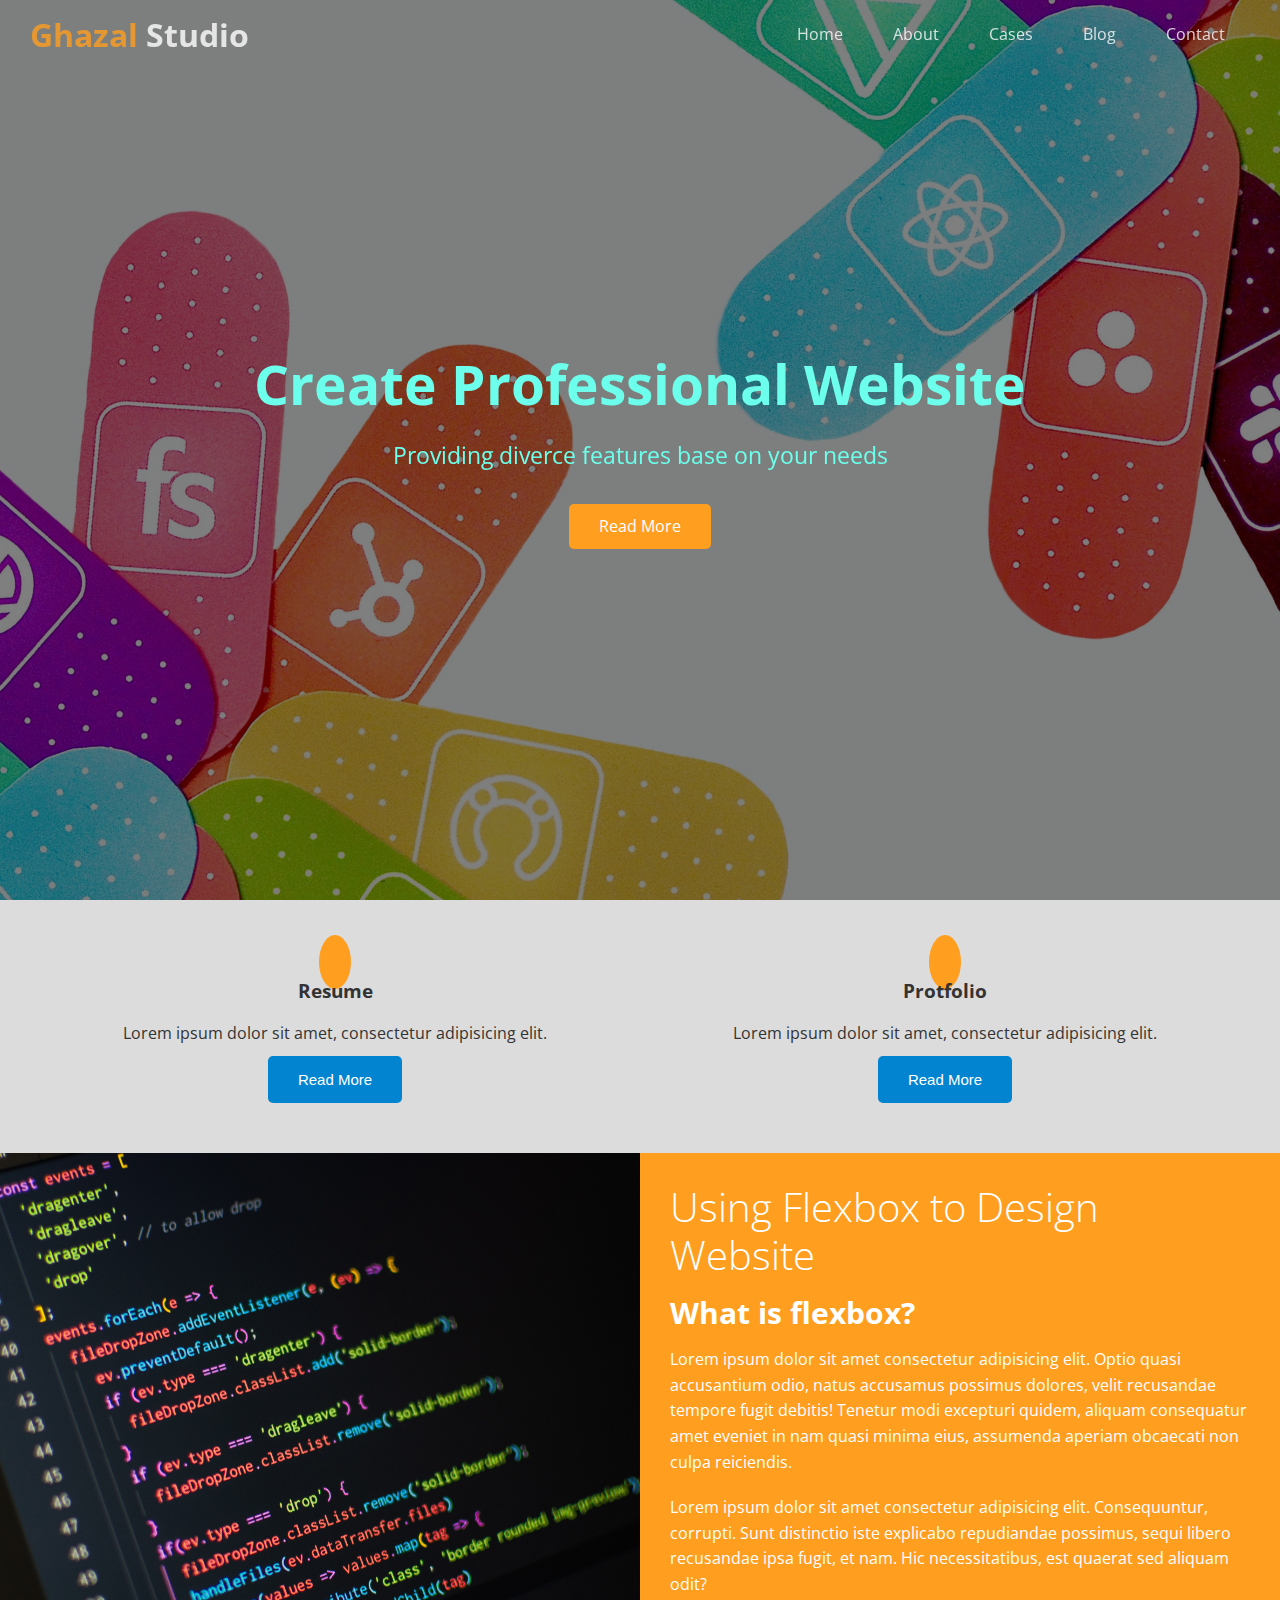
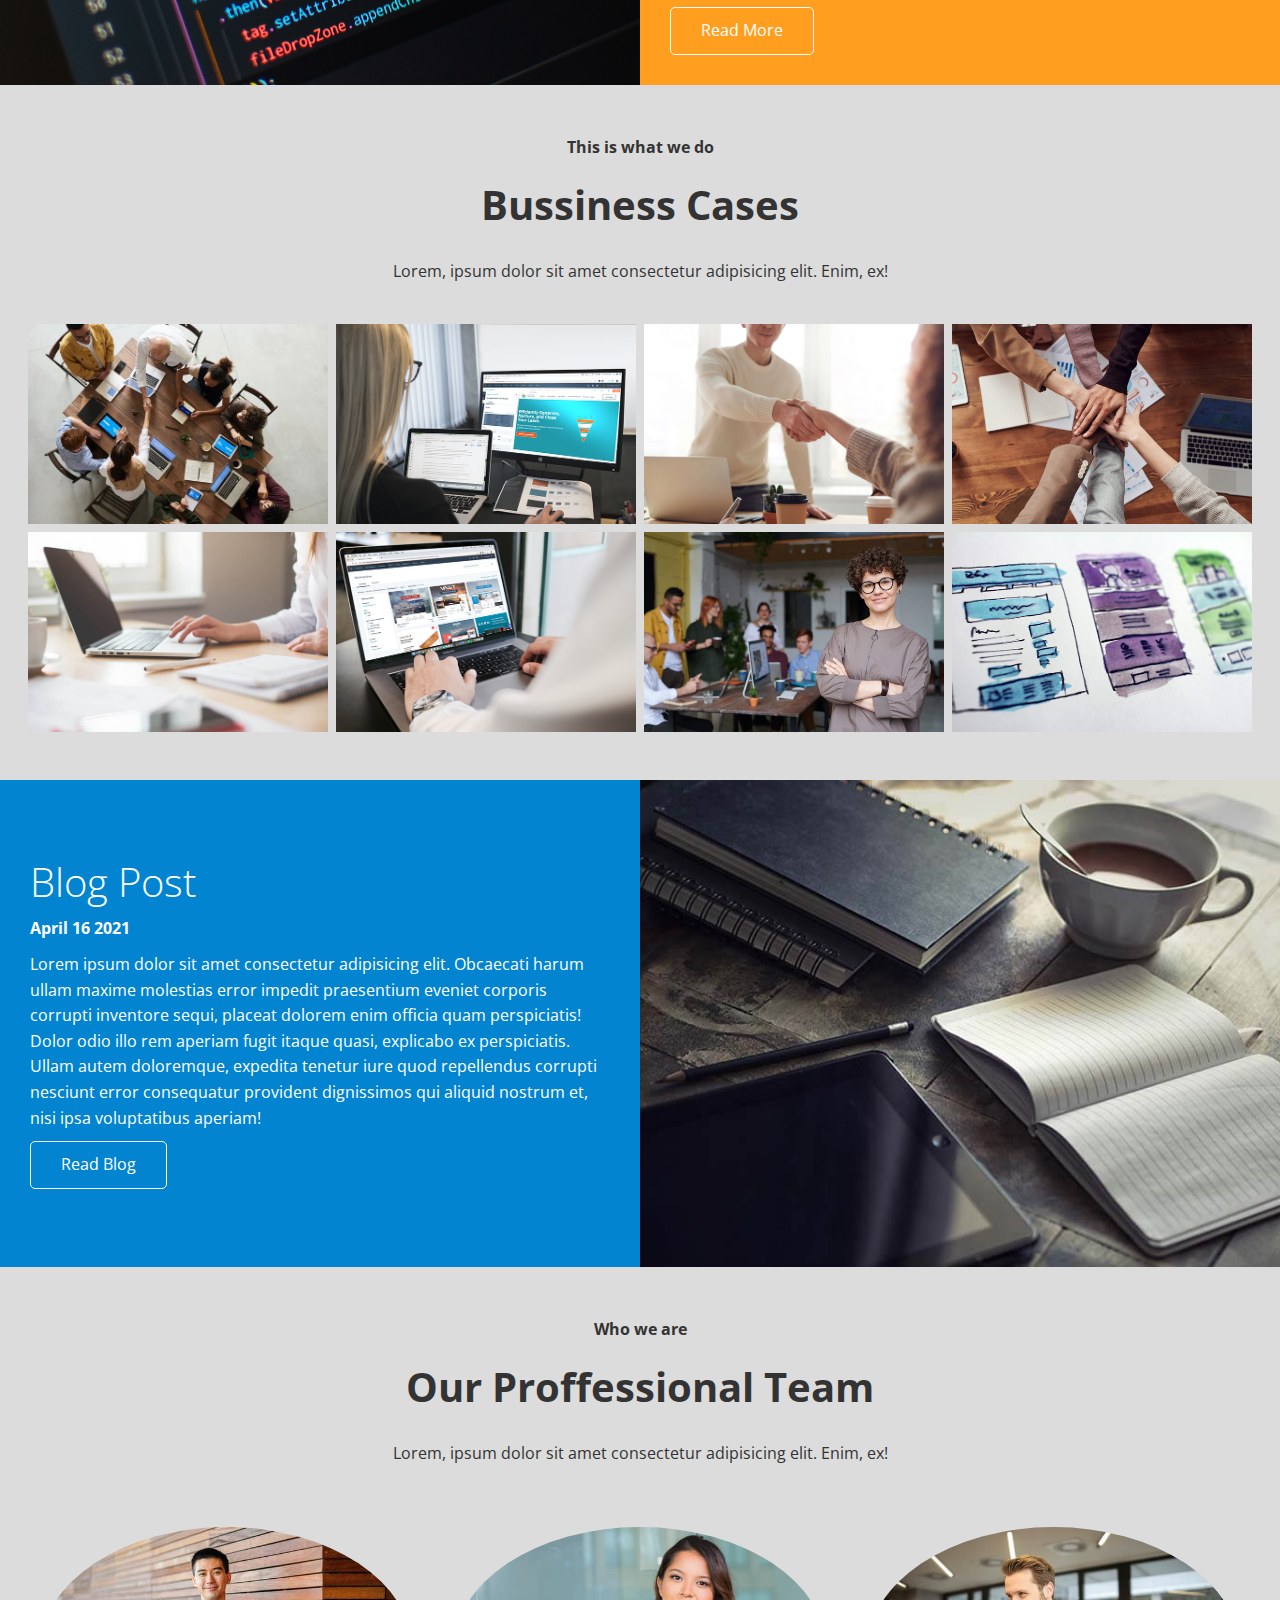
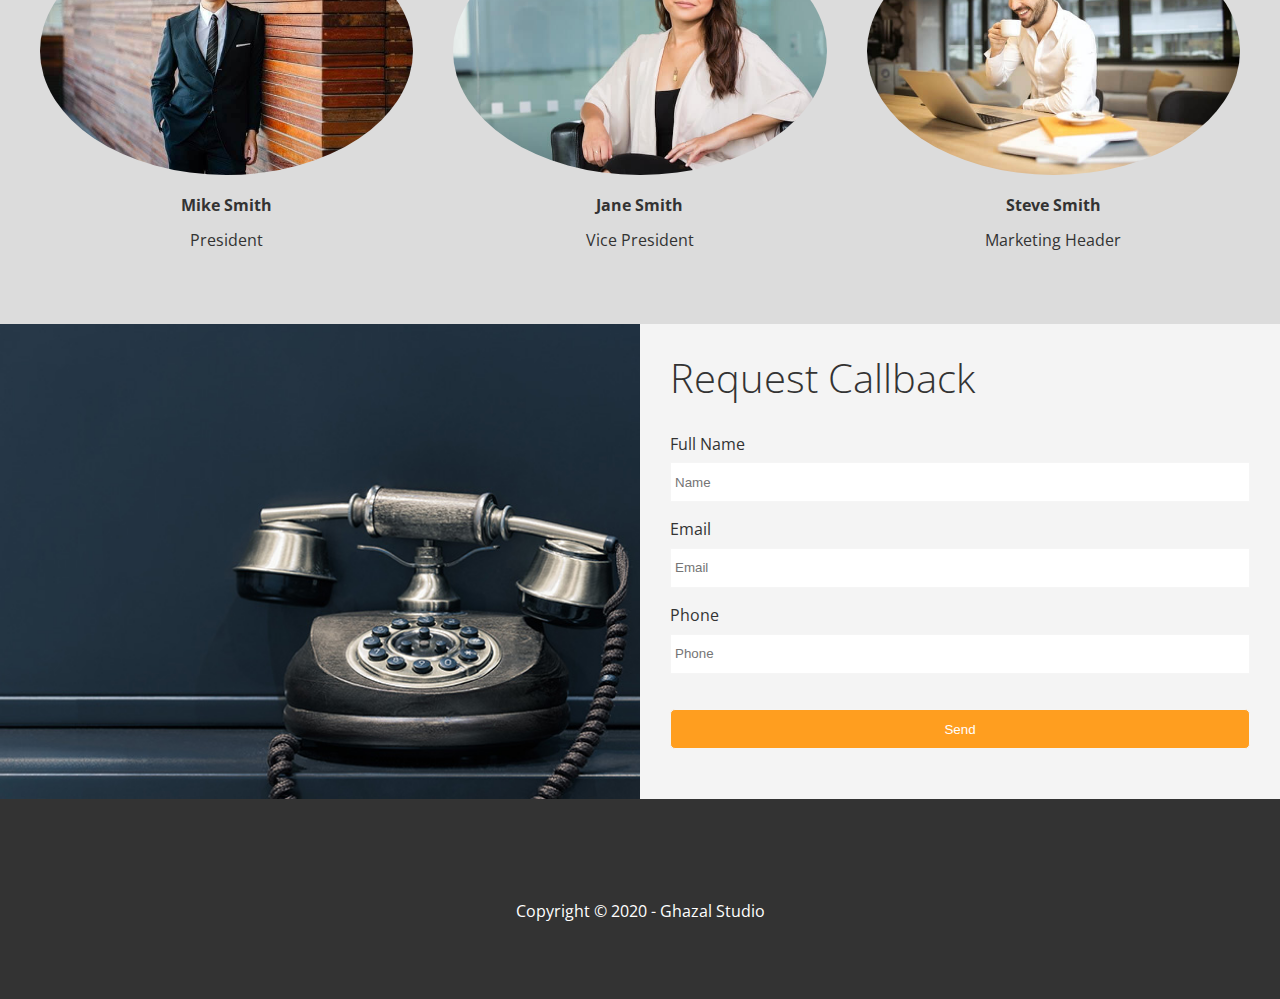
<file: index.html>
<!DOCTYPE html>
<html lang="en">
<head>
    <meta charset="UTF-8">
    <meta http-equiv="X-UA-Compatible" content="IE=edge">
    <meta name="viewport" content="width=device-width, initial-scale=1.0">
    <link rel="shortcut icon" type="image/x-icon" href="/favicon.ico">
    <link rel="stylesheet" href="https://cdnjs.cloudflare.com/ajax/libs/font-awesome/5.15.3/css/all.min.css" 
    integrity="sha512-iBBXm8fW90+nuLcSKlbmrPcLa0OT92xO1BIsZ+ywDWZCvqsWgccV3gFoRBv0z+8dLJgyAHIhR35VZc2oM/gI1w==" crossorigin="anonymous"/>
    <link rel="stylesheet" href="css/lightbox.min.css">
    <link rel="stylesheet" href="css/utilities.css">
    <link rel="stylesheet" href="css/style.css">
    <title>GD | Welcome</title>
   
</head>
<body id="home">
    <header class="design">
        <div id="navbar" class="navbar top">
            <h1 class="log">
                <span class=text-success><i class="fas fa-object-group"></i>
                Ghazal</span> Studio
            </h1>
            <nav>
                <ul>
                    <li><a href="#home">Home</a></li>
                    <li><a href="#about">About</a></li>
                    <li><a href="#cases">Cases</a></li>
                    <li><a href="#blog">Blog</a></li>
                    <li><a href="#contact">Contact</a></li>
                </ul>
            </nav>
        </div>   
        <div class="content">
            <h1>Create Professional Website</h1>
            <p>Providing diverce features base on your needs</p>
            <a href="#about" class="btn"><i class="fas fa-chevron-right"></i>
                Read More</a>
        </div>
    </header>


    <main>
        <!-- about:icons -->
       <section id="about" class="icons bg-light">
           <div class="flex-items">
               <div>
                   <i class="fas fa-poll fa-3x"></i>
                   <div>
                       <h3>Resume</h3>
                       <p>Lorem ipsum dolor sit amet, consectetur adipisicing elit.</p>
                       <button type="button" class="btn-secondary" onclick="openWinTwoAout()">Read More</button>
                       <!-- <a href="https://www.ghazalstudio.ca/about" class="btn btn-secondary">Read More</a> -->
                   </div>
               </div>
               <div>
                    <i class="fas fa-book-reader fa-3x"></i>
                    <div>
                        <h3>Protfolio</h3>
                        <p>Lorem ipsum dolor sit amet, consectetur adipisicing elit.</p>
                        <button type="button" class="btn-secondary" onclick="openWinTwo()">Read More</button>
                        <!-- <a href="https://www.ghazalstudio.ca/" class="btn btn-secondary">Read More</a> -->
                    </div>
                </div>
                <!-- <div>
                    <i class="fas fa-pencil-alt fa-3x"></i>
                    <div>
                        <h3>Cover Letter</h3>
                        <p>Lorem ipsum dolor sit amet, consectetur adipisicing elit.</p>
                        <button type="button" class="btn-secondary">Read More</button>
                        <a href="https://drive.google.com/file/d/1LNCIJSKOqvGdDAuX0pPg-D9H2hqEUMv1/view" class="btn btn-secondary">Read More</a>
                    </div>
                </div> -->
           </div>
       </section> 

       <!-- about:solutions -->
       <section class="solutions flex-columns">
           <div class="row">
               <div class="column">
                   <div class="column-1">
                        <img src="images/home/code.jpg" alt="">
                   </div>
               </div>
               <div class="column">
                   <div class="column-2 bg-primary">
                        <h2>Using Flexbox to Design Website</h2>
                        <h3>What is flexbox?</h3>
                        <P>
                            Lorem ipsum dolor sit amet consectetur adipisicing elit. Optio quasi accusantium odio, natus accusamus possimus dolores, velit recusandae tempore fugit debitis! Tenetur modi excepturi quidem, 
                            aliquam consequatur amet eveniet in nam quasi minima eius, assumenda aperiam obcaecati non culpa reiciendis.
                        </P>
                        <p>
                            Lorem ipsum dolor sit amet consectetur adipisicing elit. Consequuntur, corrupti. 
                            Sunt distinctio iste explicabo repudiandae possimus, 
                            sequi libero recusandae ipsa fugit, et nam. Hic necessitatibus, est quaerat sed aliquam odit?
                        </p>
                        <a href="#" class="btn btn-outline" onclick="openWinRead()">Read More</a>
                   </div>
               </div>
           </div>
       </section>

       <!-- Cases -->
       <section id="cases" class="cases flex-grid section-padding">
          <header class="section-header">
              <h4>This is what we do</h4>
              <h2>Bussiness Cases</h2>
              <p>Lorem, ipsum dolor sit amet consectetur adipisicing elit. Enim, ex!</p>
          </header>
          <div class="row">
              <div class="column">
                  <a href="images/cases/cases1.jpg" data-lightbox="cases" data-title="Lorem, ipsum dolor sit amet consectetur adipisicing elit.">
                    <img src="images/cases/cases1.jpg" alt="">
                  </a>
                  <a href="images/cases/cases2.jpg" data-lightbox="cases" data-title="Lorem, ipsum dolor sit amet consectetur adipisicing elit.">
                    <img src="images/cases/cases2.jpg" alt="">
                  </a>     
              </div>
              <div class="column">
                <a href="images/cases/cases10.jpg" data-lightbox="cases" data-title="Lorem, ipsum dolor sit amet consectetur adipisicing elit.">
                    <img src="images/cases/cases10.jpg" alt="">
                  </a>
                  <a href="images/cases/cases9.jpg" data-lightbox="cases" data-title="Lorem, ipsum dolor sit amet consectetur adipisicing elit.">
                    <img src="images/cases/cases9.jpg" alt="">
                  </a>
              </div>
              <div class="column">
                <a href="images/cases/cases5.jpg" data-lightbox="cases" data-title="Lorem, ipsum dolor sit amet consectetur adipisicing elit.">
                    <img src="images/cases/cases5.jpg" alt="">
                  </a>
                  <a href="images/cases/cases6.jpg" data-lightbox="cases" data-title="Lorem, ipsum dolor sit amet consectetur adipisicing elit.">
                    <img src="images/cases/cases6.jpg" alt="">
                  </a>
              </div>
              <div class="column">
                <a href="images/cases/cases7.jpg" data-lightbox="cases" data-title="Lorem, ipsum dolor sit amet consectetur adipisicing elit.">
                    <img src="images/cases/cases7.jpg" alt="">
                  </a>
                  <a href="images/cases/cases8.jpg" data-lightbox="cases" data-title="Lorem, ipsum dolor sit amet consectetur adipisicing elit.">
                    <img src="images/cases/cases8.jpg" alt="">
                  </a>
              </div>
          </div>
       </section>

       <!-- Blog -->

       <section id="blog" class="blog flex-columns flex-reverse">
        <div class="row">   
            <div class="column">
                <div class="column-1">
                     <img src="images/home/blog.jpg" alt="">
                </div>
            </div>     
            <div class="column">
                <div class="column-2 bg-secondary">
                     <h2>Blog Post </h2>
                     <h4>April 16 2021</h4> 
                     <P>Lorem ipsum dolor sit amet consectetur adipisicing elit. 
                        Obcaecati harum ullam maxime molestias error impedit praesentium eveniet corporis corrupti inventore sequi, placeat dolorem enim officia quam perspiciatis! Dolor odio illo rem aperiam fugit itaque quasi, explicabo ex perspiciatis. Ullam autem doloremque, expedita tenetur iure quod repellendus corrupti nesciunt error consequatur 
                        provident dignissimos qui aliquid nostrum et, nisi ipsa voluptatibus aperiam!</P>
                     <a href="blog.html" class="btn btn-outline">Read Blog</a>
                </div>
            </div>        
        </div>
    </section>

        <!-- Team -->

        <section id="team" class="team section-padding">
            <header class="section-header">
                <h4>Who we are</h4>
                <h2>Our Proffessional Team</h2>
                <p>Lorem, ipsum dolor sit amet consectetur adipisicing elit. Enim, ex!</p>
            </header>
            <div class="flex-items">
                <div>
                    <img src="images/team/person1.jpg" alt="">
                    <h4>Mike Smith</h4>
                    <p>President</p>    
                </div>
                <div>
                    <img src="images/team/person2.jpg" alt="">
                    <h4>Jane Smith</h4>
                    <p>Vice President</p>    
                </div>
                <div>
                    <img src="images/team/person3.jpg" alt="">
                    <h4>Steve Smith</h4>
                    <p>Marketing Header</p>    
                </div>    
            </div>    
         </section>

         <!-- Contact -->

         <section id="contact" class="contact flex-columns">
            <div class="row">
                <div class="column">
                    <div class="column-1">
                         <img src="images/home/contact.jpg" alt="">
                    </div>
                </div>
                <div class="column">
                    <div class="column-2 bg-light">
                        <h2>Request Callback</h2>
                         <form name="contact" method="POST" data-netlify="true" class="callback-form">
                           <div class="form-control">
                                <label for="name">Full Name</label>
                                <input type="text" name="name" id="name"  placeholder="Name">
                           </div>
                           <div class="form-control">
                                <label for="email">Email</label>
                                <input type="email" name="email" id="email" placeholder="Email">
                            </div>
                            <div class="form-control">
                                <label for="phone">Phone</label>
                                <input type="text" name="phone" id="phone" placeholder="Phone">
                            </div>
                            <input type="submit" value="Send" id="submit" class="btn">
                         </form>
                    </div>
                </div>
        </section>
        <footer class="footer bg-dark">
          <div class="social">
              <a href="#" onclick="openWinTwo()"><i class="fab fa-internet-explorer fa-2x"></i></i></a>
              <a href="#" onclick="openWinTwoInsta()"><i class="fab fa-instagram fa-2x"></i></i></a>
              <a href="#" onclick="openWinFour()"><i class="fab fa-github fa-2x"></i></a>
              <a href="#" onclick="openWinFive()"><i class="fab fa-linkedin fa-2x"></i></a>       
          </div>  
          <p>Copyright &copy; 2020 - Ghazal Studio</p>
        </footer>    
    </main>

    <script src="https://code.jquery.com/jquery-3.6.0.min.js" 
    integrity="sha256-/xUj+3OJU5yExlq6GSYGSHk7tPXikynS7ogEvDej/m4=" 
    crossorigin="anonymous"></script>
    <script src="js/lightbox.min.js"></script>

    <script>
        function openWinOne() {
          window.open("https://drive.google.com/file/d/1IaYVLuBWrbQgQt-2vnaL5RAmyXOG38qA/view");
        }

        function openWinTwo() {
          window.open("https://www.ghazalstudio.ca/");
        }

        function openWinTwoAout() {
          window.open("https://www.ghazalstudio.ca/about");
        }

        function openWinTwoInsta() {
          window.open("https://www.instagram.com/ghazalstudio.22/?hl=en");
        }

        function openWinThree() {
          window.open("https://drive.google.com/file/d/1LNCIJSKOqvGdDAuX0pPg-D9H2hqEUMv1/view");
        }

        function openWinFour() {
          window.open("https://github.com/Giselle-Design?tab=repositories");
        }

        function openWinFive() {
          window.open("https://www.linkedin.com/in/ghazal-studio/");
        }

        function openWinRead() {
            window.open("https://css-tricks.com/snippets/css/a-guide-to-flexbox/")
        }

        

        const navbar = document.getElementById('navbar');

        window.onscroll = function () {
            if (window.pageYOffset > 100) {
                navbar.classList.remove('top');
            } else {
                navbar.classList.add('top');
            }
        }

          // Smooth Scrolling
        $('#navbar a, .btn').on('click', function (e) {
          if (this.hash !== '') {
            e.preventDefault();

            const hash = this.hash;

            $('html, body').animate(
              {
                scrollTop: $(hash).offset().top - 100,
              },
              800
            );
          }
        });
 
    </script>
    
</body>
</html>
</file>
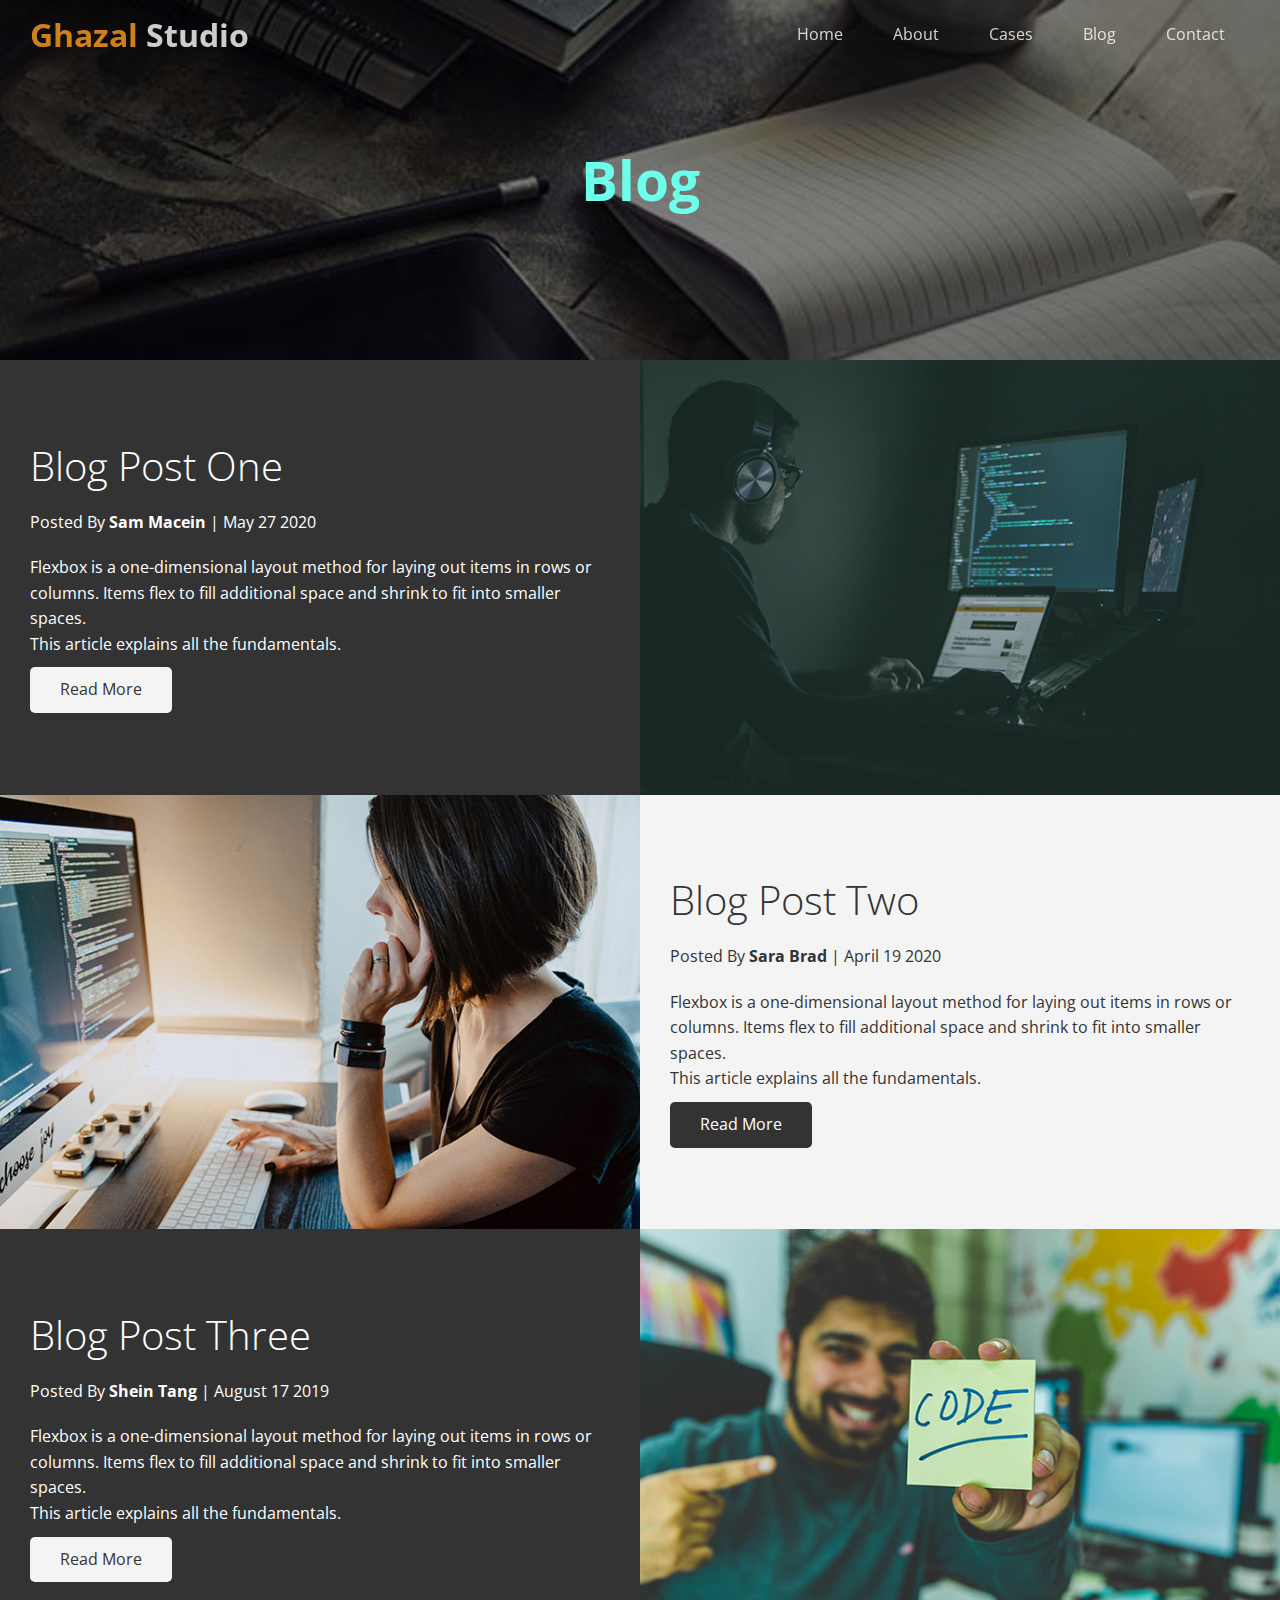
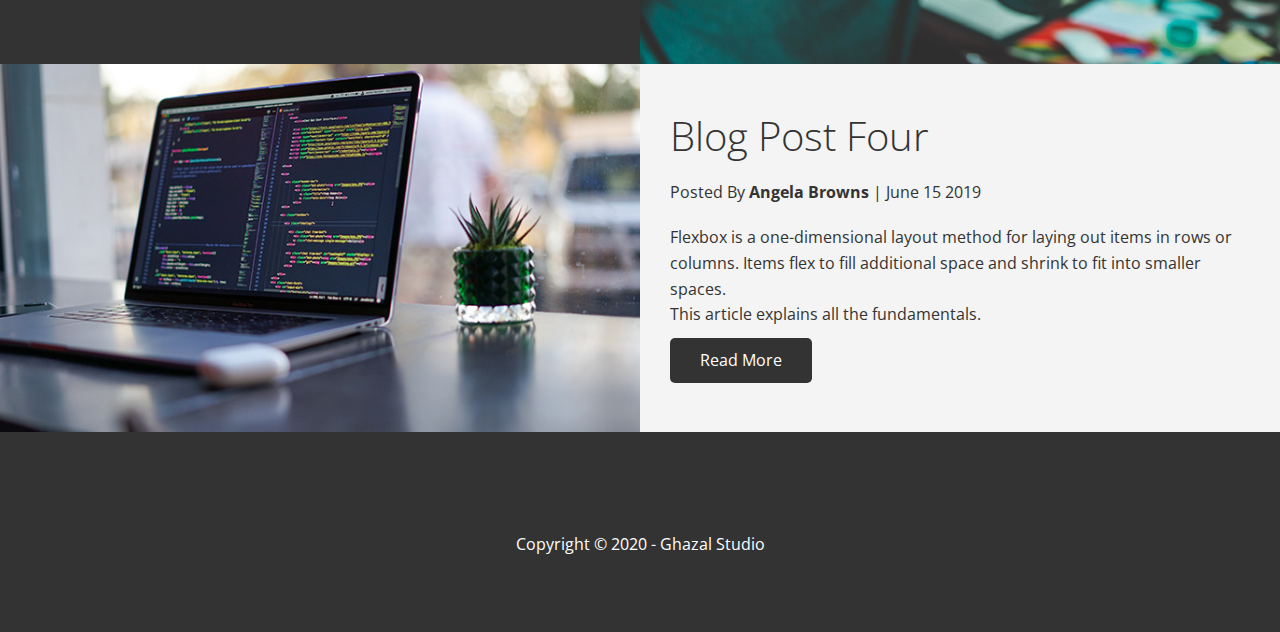
<file: blog.html>
<!DOCTYPE html>
<html lang="en">
<head>
    <meta charset="UTF-8">
    <meta http-equiv="X-UA-Compatible" content="IE=edge">
    <meta name="viewport" content="width=device-width, initial-scale=1.0">
    <title>Read Blog</title>
    <link rel="stylesheet" href="https://cdnjs.cloudflare.com/ajax/libs/font-awesome/5.15.3/css/all.min.css" 
    integrity="sha512-iBBXm8fW90+nuLcSKlbmrPcLa0OT92xO1BIsZ+ywDWZCvqsWgccV3gFoRBv0z+8dLJgyAHIhR35VZc2oM/gI1w==" crossorigin="anonymous"/>
    <link rel="stylesheet" href="css/utilities.css">
    <link rel="stylesheet" href="css/style.css">
   
</head>
<body id="home">
    <header class="design blog">
        <div id="navbar" class="navbar top">
            <h1 class="log">
                <span class=text-success><i class="fas fa-object-group"></i>
                Ghazal</span> Studio
            </h1>
            <nav>
                <ul>
                    <li><a href="index.html#home">Home</a></li>
                    <li><a href="index.html#about">About</a></li>
                    <li><a href="index.html#cases">Cases</a></li>
                    <li><a href="index.html#blog">Blog</a></li>
                    <li><a href="index.html#contact">Contact</a></li>
                </ul>
            </nav>
        </div>   
        <div class="content">
            <h1>Blog</h1>
        </div>
    </header>

    <main>
        


        <article class=" flex-columns flex-reverse">
            <div class="row">
                <div class="column">
                    <div class="column-1">
                         <img src="images/blog/blog4.jpg" alt="">
                    </div>
                </div>
                <div class="column">
                    <div class="column-2 bg-dark">
                         <h2>Blog Post One</h2> 
                         <p class="meta"><i class="fas fa-user"></i> Posted By 
                            <strong>Sam Macein</strong> | May 27 2020 
                         </p>  
                         <P>Flexbox is a one-dimensional layout method for laying out items in rows or columns.
                              Items flex to fill additional space and shrink to fit into 
                              smaller spaces.<br> This article explains all the fundamentals.</P>
                         <a href="post.html" class="btn btn-light">Read More</a>
                    </div>
                </div>
            </div>
        </article>


        <article class=" flex-columns">
            <div class="row">
                <div class="column">
                    <div class="column-1">
                         <img src="images/blog/blog5.jpg" alt="">
                    </div>
                </div>
                <div class="column">
                    <div class="column-2 bg-light">
                         <h2>Blog Post Two</h2> 
                         <p class="meta"><i class="fas fa-user"></i> Posted By 
                            <strong>Sara Brad</strong> | April 19 2020 
                        </p>  
                         <P>Flexbox is a one-dimensional layout method for laying out items in rows or columns.
                              Items flex to fill additional space and shrink to fit into 
                              smaller spaces.<br> This article explains all the fundamentals.</P>
                         <a href="post.html" class="btn btn-dark">Read More</a>
                    </div>
                </div>
            </div>
        </article>

        
        <article class=" flex-columns  flex-reverse">
            <div class="row">
                <div class="column">
                    <div class="column-1">
                         <img src="images/blog/blog7.jpg" alt="">
                    </div>
                </div>
                <div class="column">
                    <div class="column-2 bg-dark">
                         <h2>Blog Post Three</h2> 
                        <p class="meta"><i class="fas fa-user"></i> Posted By 
                            <strong>Shein Tang</strong> | August 17 2019
                        </p>  
                         <P>Flexbox is a one-dimensional layout method for laying out items in rows or columns.
                              Items flex to fill additional space and shrink to fit into 
                              smaller spaces.<br> This article explains all the fundamentals.</P>
                         <a href="post.html" class="btn btn-light">Read More</a>
                    </div>
                </div>
            </div>
        </article>


        <article class=" flex-columns">
            <div class="row">
                <div class="column">
                    <div class="column-1">
                         <img src="images/blog/blog6.jpg" alt="">
                    </div>
                </div>
                <div class="column">
                    <div class="column-2 bg-light">
                         <h2>Blog Post Four</h2> 
                         <p class="meta"><i class="fas fa-user"></i> Posted By 
                            <strong>Angela Browns</strong> | June 15 2019 
                        </p>  
                         <P>Flexbox is a one-dimensional layout method for laying out items in rows or columns.
                              Items flex to fill additional space and shrink to fit into 
                              smaller spaces.<br> This article explains all the fundamentals.</P>
                         <a href="post.html" class="btn btn-dark">Read More</a>
                    </div>
                </div>
            </div>
        </article>
       
    </main>

    <footer class="footer bg-dark">
        <div class="social">
            <a href="#" onclick="openWinTwo()"><i class="fab fa-internet-explorer fa-2x"></i></i></a>
            <a href="#" onclick="openWinTwoInsta()"><i class="fab fa-instagram fa-2x"></i></i></a>
            <a href="#" onclick="openWinFour()"><i class="fab fa-github fa-2x"></i></a>
            <a href="#" onclick="openWinFive()"><i class="fab fa-linkedin fa-2x"></i></a>       
        </div>  
        <p>Copyright &copy; 2020 - Ghazal Studio</p>
    </footer> 


    <script>
   
        function openWinTwo() {
          window.open("https://www.ghazalstudio.ca/");
        }

        function openWinTwoInsta() {
          window.open("https://www.instagram.com/ghazalstudio.22/?hl=en");
        }


        function openWinFour() {
          window.open("https://github.com/Giselle-Design?tab=repositories");
        }

        function openWinFive() {
          window.open("https://www.linkedin.com/in/ghazal-studio/");
        }

        const navbar = document.getElementById('navbar');

        window.onscroll = function () {
            if (window.pageYOffset > 100) {
                navbar.classList.remove('top');
            } else {
                navbar.classList.add('top');
            }
        }

    </script>
    
</body>
</html>
</file>
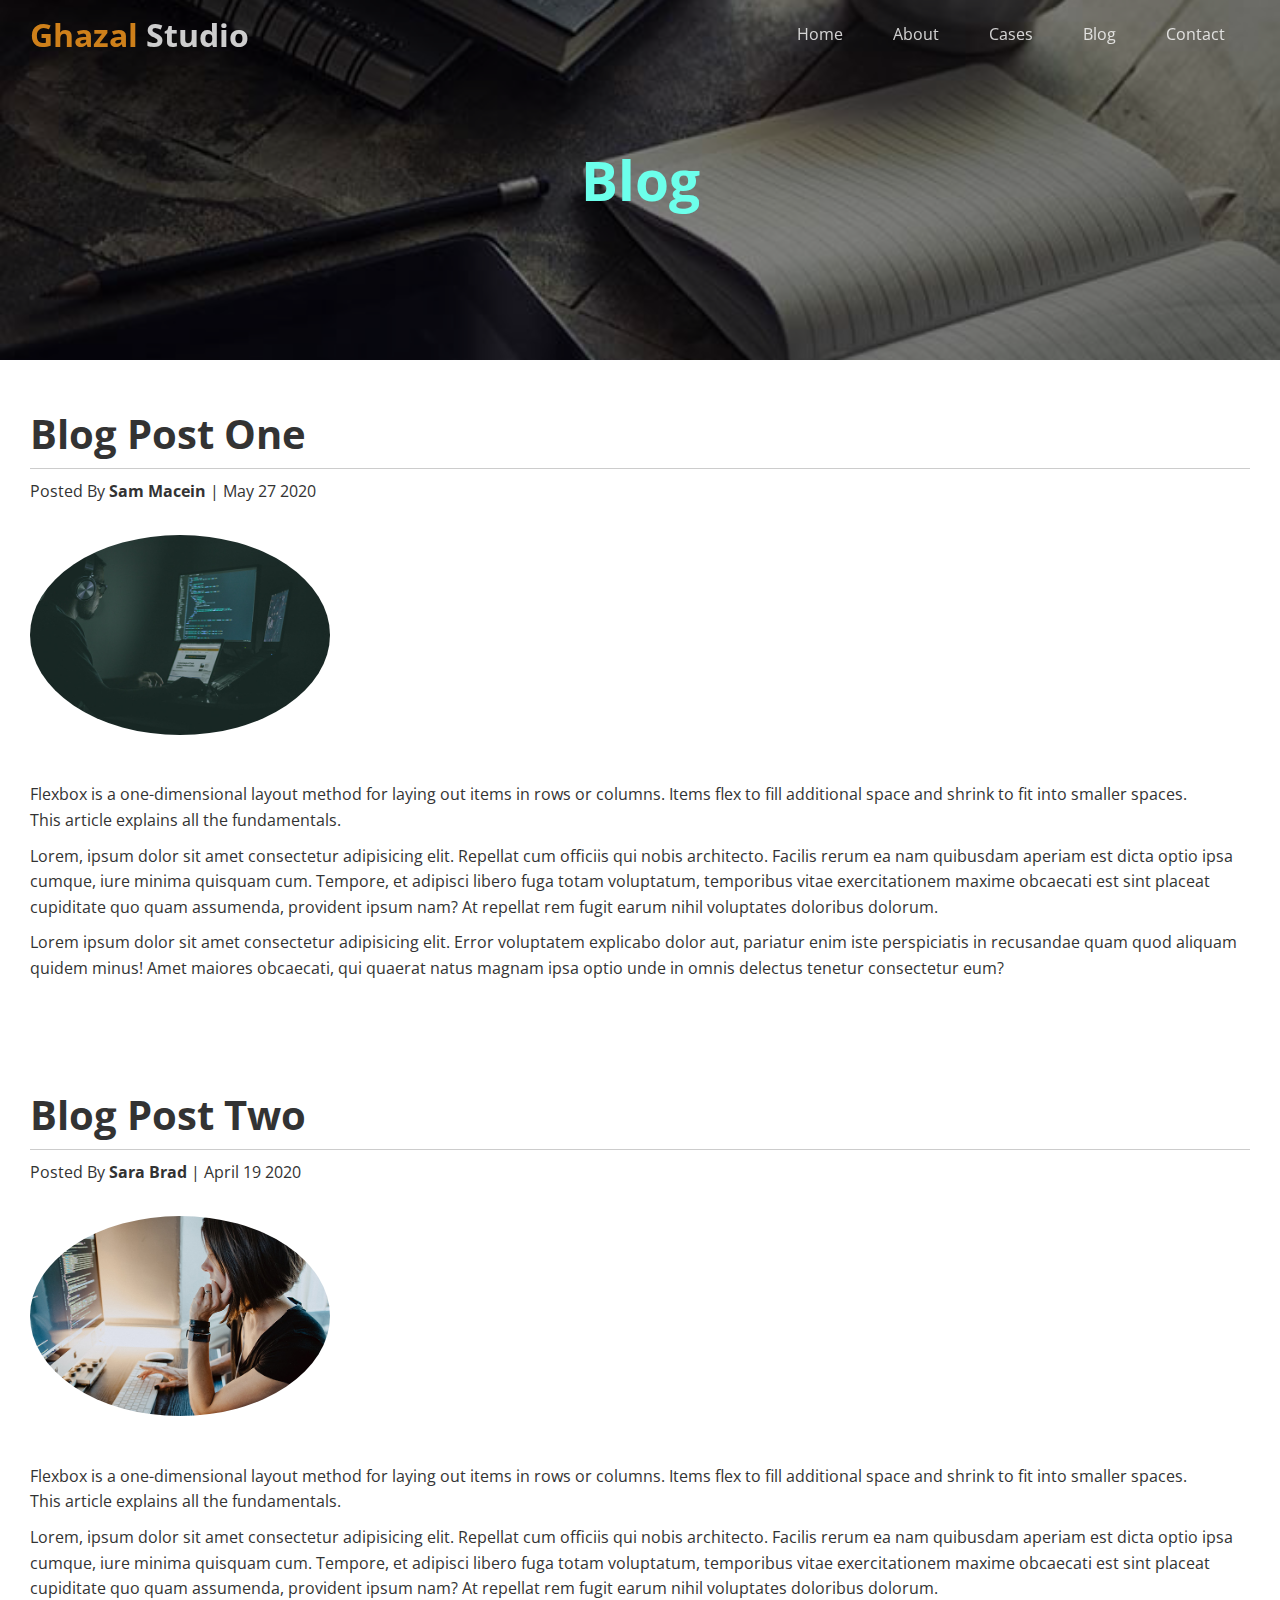
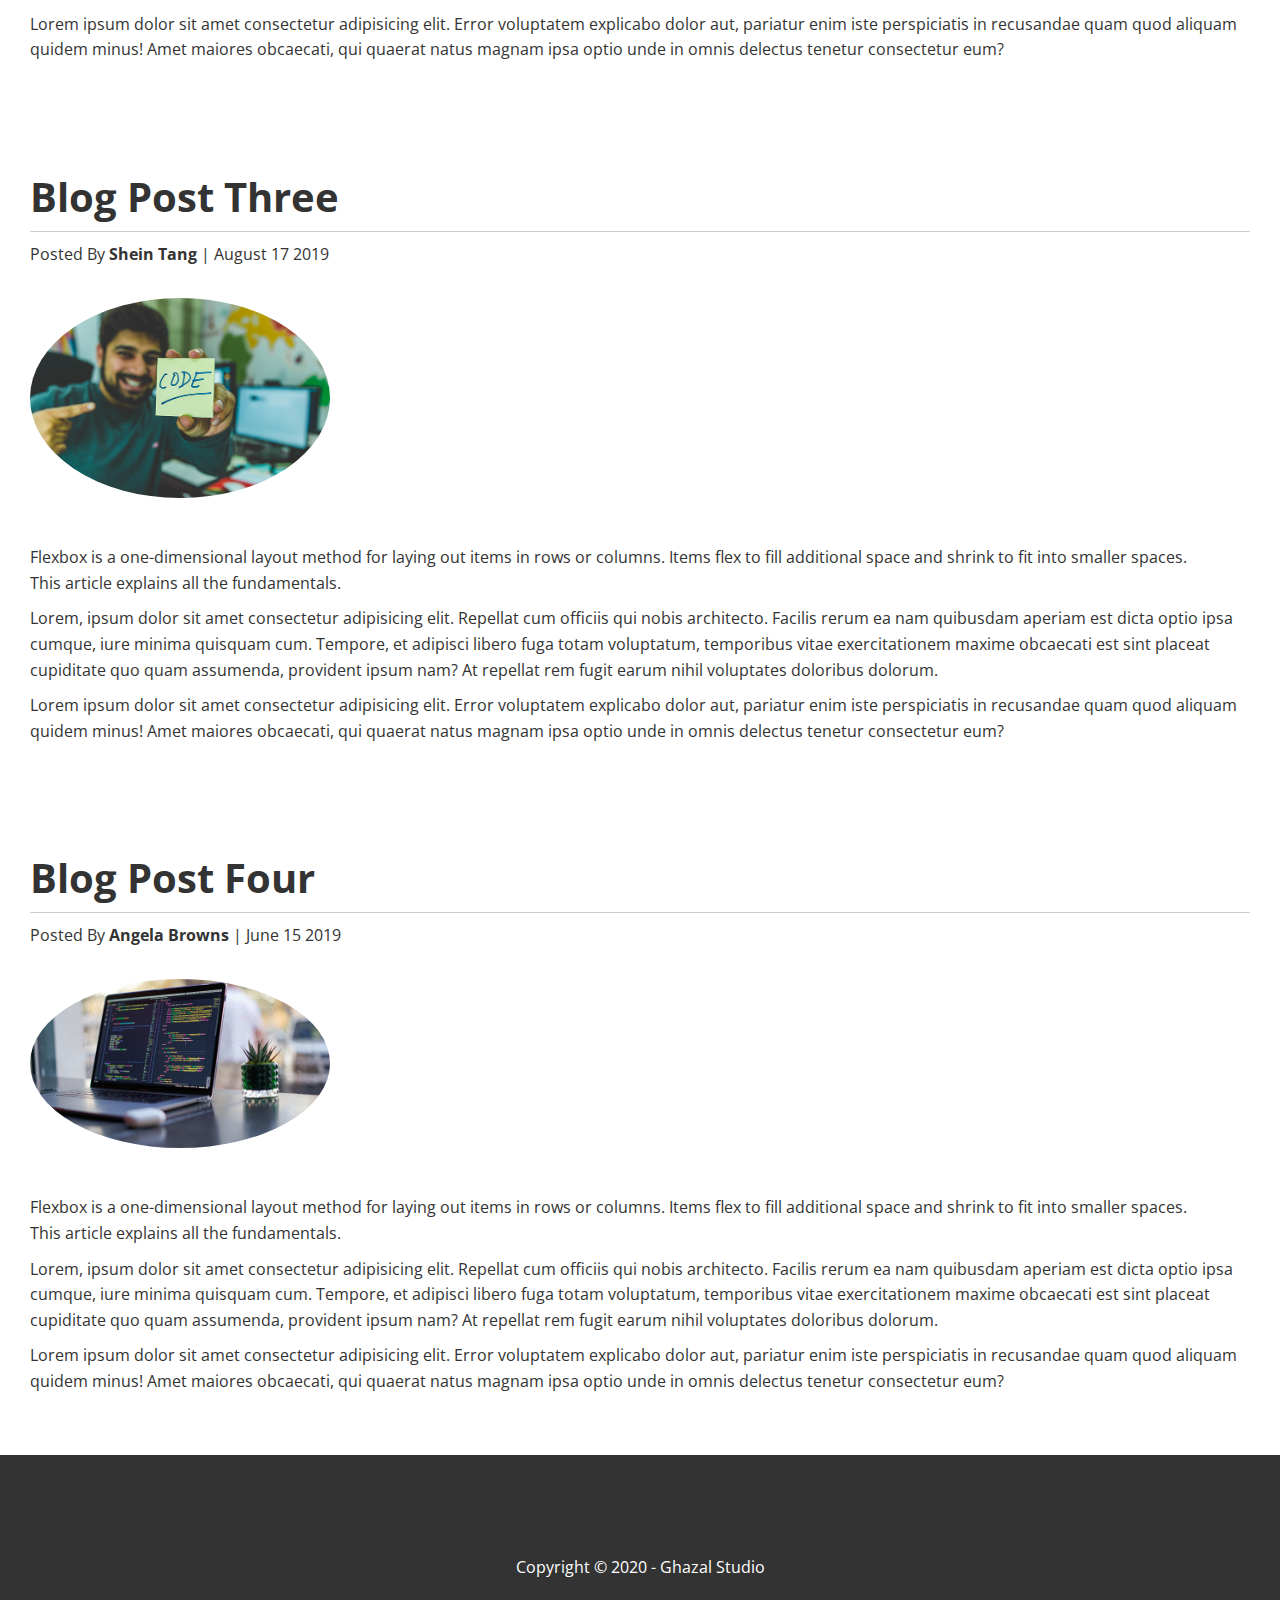
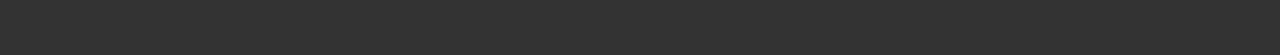
<file: post.html>
<!DOCTYPE html>
<html lang="en">
<head>
    <meta charset="UTF-8">
    <meta http-equiv="X-UA-Compatible" content="IE=edge">
    <meta name="viewport" content="width=device-width, initial-scale=1.0">
    <title>Post</title>
    <link rel="stylesheet" href="https://cdnjs.cloudflare.com/ajax/libs/font-awesome/5.15.3/css/all.min.css" 
    integrity="sha512-iBBXm8fW90+nuLcSKlbmrPcLa0OT92xO1BIsZ+ywDWZCvqsWgccV3gFoRBv0z+8dLJgyAHIhR35VZc2oM/gI1w==" crossorigin="anonymous"/>
    <link rel="stylesheet" href="css/utilities.css">
    <link rel="stylesheet" href="css/style.css">
   
</head>
<body id="home">
    <header class="design blog">
        <div id="navbar" class="navbar top">
            <h1 class="log">
                <span class=text-success><i class="fas fa-object-group"></i>
                Ghazal</span> Studio
            </h1>
            <nav>
                <ul>
                    <li><a href="index.html#home">Home</a></li>
                    <li><a href="index.html#about">About</a></li>
                    <li><a href="index.html#cases">Cases</a></li>
                    <li><a href="blog.html#blog">Blog</a></li>
                    <li><a href="index.html#contact">Contact</a></li>
                </ul>
            </nav>
        </div>   
        <div class="content">
            <h1>Blog</h1>
        </div>
    </header>

    <main>
        <section class="post">
            <h2>Blog Post One</h2>
            <p class="meta"><i class="fas fa-user"></i> Posted By 
                <strong>Sam Macein</strong> | May 27 2020 
             </p>   
             <img src="images/blog/blog4.jpg" alt="">
                <P>
                  Flexbox is a one-dimensional layout method for laying out items in rows or columns.
                  Items flex to fill additional space and shrink to fit into 
                  smaller spaces.<br> This article explains all the fundamentals.
                </P>
                <p>
                   Lorem, ipsum dolor sit amet consectetur adipisicing elit. Repellat cum officiis qui nobis architecto. 
                   Facilis rerum ea nam quibusdam aperiam est dicta optio ipsa cumque, iure minima quisquam cum.
                   Tempore, et adipisci libero fuga totam voluptatum, temporibus vitae exercitationem maxime obcaecati est sint placeat 
                   cupiditate quo quam assumenda, provident ipsum nam? At repellat rem fugit earum nihil voluptates doloribus dolorum.
                </p>
                <p>
                    Lorem ipsum dolor sit amet consectetur adipisicing elit. Error voluptatem explicabo dolor aut, pariatur 
                    enim iste perspiciatis in recusandae quam quod aliquam quidem minus! Amet maiores obcaecati, qui quaerat 
                    natus magnam ipsa optio unde in omnis delectus tenetur consectetur eum?
                </p>
        </section>

        <section class="post">
            <h2>Blog Post Two</h2>
            <p class="meta"><i class="fas fa-user"></i> Posted By 
                <strong>Sara Brad</strong> | April 19 2020 
            </p>  
             <img src="images/blog/blog5.jpg" alt="">
                <P>
                  Flexbox is a one-dimensional layout method for laying out items in rows or columns.
                  Items flex to fill additional space and shrink to fit into 
                  smaller spaces.<br> This article explains all the fundamentals.
                </P>
                <p>
                   Lorem, ipsum dolor sit amet consectetur adipisicing elit. Repellat cum officiis qui nobis architecto. 
                   Facilis rerum ea nam quibusdam aperiam est dicta optio ipsa cumque, iure minima quisquam cum.
                   Tempore, et adipisci libero fuga totam voluptatum, temporibus vitae exercitationem maxime obcaecati est sint placeat 
                   cupiditate quo quam assumenda, provident ipsum nam? At repellat rem fugit earum nihil voluptates doloribus dolorum.
                </p>
                <p>
                    Lorem ipsum dolor sit amet consectetur adipisicing elit. Error voluptatem explicabo dolor aut, pariatur 
                    enim iste perspiciatis in recusandae quam quod aliquam quidem minus! Amet maiores obcaecati, qui quaerat 
                    natus magnam ipsa optio unde in omnis delectus tenetur consectetur eum?
                </p>
        </section>

        <section class="post">
            <h2>Blog Post Three</h2>
            <p class="meta"><i class="fas fa-user"></i> Posted By 
                <strong>Shein Tang</strong> | August 17 2019
            </p>  
            <img src="images/blog/blog7.jpg" alt="">
                <P>
                  Flexbox is a one-dimensional layout method for laying out items in rows or columns.
                  Items flex to fill additional space and shrink to fit into 
                  smaller spaces.<br> This article explains all the fundamentals.
                </P>
                <p>
                   Lorem, ipsum dolor sit amet consectetur adipisicing elit. Repellat cum officiis qui nobis architecto. 
                   Facilis rerum ea nam quibusdam aperiam est dicta optio ipsa cumque, iure minima quisquam cum.
                   Tempore, et adipisci libero fuga totam voluptatum, temporibus vitae exercitationem maxime obcaecati est sint placeat 
                   cupiditate quo quam assumenda, provident ipsum nam? At repellat rem fugit earum nihil voluptates doloribus dolorum.
                </p>
                <p>
                    Lorem ipsum dolor sit amet consectetur adipisicing elit. Error voluptatem explicabo dolor aut, pariatur 
                    enim iste perspiciatis in recusandae quam quod aliquam quidem minus! Amet maiores obcaecati, qui quaerat 
                    natus magnam ipsa optio unde in omnis delectus tenetur consectetur eum?
                </p>
        </section>

        <section class="post">
            <h2>Blog Post Four</h2>
            <p class="meta"><i class="fas fa-user"></i> Posted By 
                <strong>Angela Browns</strong> | June 15 2019 
            </p> 
            <img src="images/blog/blog6.jpg" alt="">
                <P>
                  Flexbox is a one-dimensional layout method for laying out items in rows or columns.
                  Items flex to fill additional space and shrink to fit into 
                  smaller spaces.<br> This article explains all the fundamentals.
                </P>
                <p>
                   Lorem, ipsum dolor sit amet consectetur adipisicing elit. Repellat cum officiis qui nobis architecto. 
                   Facilis rerum ea nam quibusdam aperiam est dicta optio ipsa cumque, iure minima quisquam cum.
                   Tempore, et adipisci libero fuga totam voluptatum, temporibus vitae exercitationem maxime obcaecati est sint placeat 
                   cupiditate quo quam assumenda, provident ipsum nam? At repellat rem fugit earum nihil voluptates doloribus dolorum.
                </p>
                <p>
                    Lorem ipsum dolor sit amet consectetur adipisicing elit. Error voluptatem explicabo dolor aut, pariatur 
                    enim iste perspiciatis in recusandae quam quod aliquam quidem minus! Amet maiores obcaecati, qui quaerat 
                    natus magnam ipsa optio unde in omnis delectus tenetur consectetur eum?
                </p>
        </section>
       
    </main>

    <footer class="footer bg-dark">
        <div class="social">
            <a href="#" onclick="openWinTwo()"><i class="fab fa-internet-explorer fa-2x"></i></i></a>
            <a href="#" onclick="openWinTwoInsta()"><i class="fab fa-instagram fa-2x"></i></i></a>
            <a href="#" onclick="openWinFour()"><i class="fab fa-github fa-2x"></i></a>
            <a href="#" onclick="openWinFive()"><i class="fab fa-linkedin fa-2x"></i></a>       
        </div>  
        <p>Copyright &copy; 2020 - Ghazal Studio</p>
    </footer>  
    
    
    <script>
   
        function openWinTwo() {
          window.open("https://www.ghazalstudio.ca/");
        }

        function openWinTwoInsta() {
          window.open("https://www.instagram.com/ghazalstudio.22/?hl=en");
        }


        function openWinFour() {
          window.open("https://github.com/Giselle-Design?tab=repositories");
        }

        function openWinFive() {
          window.open("https://www.linkedin.com/in/ghazal-studio/");
        }

        const navbar = document.getElementById('navbar');

        window.onscroll = function () {
            if (window.pageYOffset > 100) {
                navbar.classList.remove('top');
            } else {
                navbar.classList.add('top');
            }
        }

    </script>
    
</body>
</html>
</file>
<file: css/utilities.css>
.text-success {
    color: #ff9e1f;
}

.text-secondary {
    color: #0284d0;
}

/* Button */

.btn {
    cursor: pointer;
    display: inline-block;
    padding: 10px 30px;
    color: #fff;
    background-color: #ff9e1f;
    border: none;
    border-radius: 5px;
}

.btn:hover {
    opacity: 0.9;
}

.btn-primary, .bg-primary {
    background:  #ff9e1f;
    color: #fff;
}

.btn-secondary, .bg-secondary {
    background: #0284d0;
    color: #fff;
}

.btn-light, .bg-light{
    background: #f4f4f4;
    color: #333;
}

.btn-dark, .bg-dark{
    background: #333;
    color: #fff;
}

.btn-outline {
    background: transparent;
    border: 1px solid #fff;
}

button {
    font-size: 15px;
    padding: 15px 30px;
    border-radius: 5px;
    border: none;
}



/* Flex Items */

.flex-items {
    display: flex;
    align-items: center;
    justify-content: space-around;
    text-align: center;
}

.flex-items > div {
    padding: 20px;
}

/* Flex columns*/

.flex-columns.flex-reverse .row{
    flex-direction: row-reverse;
}

.flex-columns .row {
    display: flex;
    flex-wrap: wrap;
    width: 100%;
}

.flex-columns .column {
    display: flex;
    flex-direction: column;
    flex-basis: 100%;
    flex: 1;
}

.flex-columns .column .column-1,
.flex-columns .column .column-2 {
    height: 100%;
}

.flex-columns img {
    width: 100%;
    height: 100%;
    object-fit: cover; /*we use this property when the background image is stretched */
}

.flex-columns  .column-2 {
    display: flex;
    flex-direction: column;
    align-items: flex-start;
    justify-content: center;
    padding: 30px;
}

.flex-columns h2 {
    font-size: 40px;
    font-weight: 50;
    margin-bottom: 10px;
}

.flex-columns h3 {
    font-size: 30px    
}

.flex-columns p {
    margin-bottom: 20px 0;
}

/* Section Header */
.section-header {
    display: flex;
    padding: 30px;
    flex-direction: column;
    align-items: center;
    justify-content: center;
    text-align: center;
}

.section-header h2 {
    font-size: 40px;
    margin: 20px 0;
}

.section-padding {
    background-color: gainsboro;
    padding: 20px 20px 40px;
}

/* Flex Grid */

.flex-grid .row {
    display: flex;
    flex-wrap: wrap;
    padding: 0 4px;
}

.flex-grid .column {
    flex: 25%;
    max-width: 25%;
    padding: 0 4px;
}
</file>
<file: css/style.css>
@import url('https://fonts.googleapis.com/css2?family=Open+Sans:wght@300;400&display=swap');

*{
    box-sizing: border-box;
    margin: 0;
    padding: 0;
}

body {
    font-family: "Open Sans", sans-serif;
    background-color: #fff;
    color: #333;
    line-height: 1.6;
}

ul {
    list-style: none;
}

a {
    /* color: #333; */
    text-decoration: none;
}

h1, h2 {
    font-size: 300;
    line-height: 1.2;
}

p {
    margin: 10px 0;
}

img {
    width: 100%;
}

/* Navbar */

.navbar {
    display: flex;
    align-items: center;
    justify-content: space-between;
    background-color: #333;
    color: #fff;
    opacity: 0.8;
    width: 100%;
    height: 70px;
    position: fixed;
    top: 0px;
    padding: 0 30px;
    transition: 0.5s;
}

.navbar.top {
    background: transparent;
}

.navbar a {
    color: #fff;
    padding: 10px 20px;
    margin: 0 5px;
}

.navbar a:hover {
    border-bottom: 2px solid #ff9e1f;
}

.navbar ul {
    display: flex;
}

.navabar .logo {
    font-size: 400;
}

.design {
    background: url("../images/home/design.jpg") no-repeat center center/cover;
    height: 100vh;
    position: relative;
    color: #6cffeb;
}

.design .content {
    display: flex;
    flex-direction: column;
    align-items: center;
    justify-content: center;
    text-align: center;
    height: 100%;
    padding: 0 20px;
}

.design .content h1 {
    font-size: 55px;
}

.design .content p {
  font-size: 23px;
  max-width: 600px;
  margin: 20px 0 30px;
}

.design::before {
    content: '';
    position: absolute;
    top: 0;
    left: 0;
    width: 100%;
    height: 100%;
    background: rgba(0,0,0,0.5);
}

.design *{
    z-index: 10;
}

.design.blog  {
    background: url("../images/home/blog.jpg") no-repeat center center/cover;
    height: 40vh;
}

/* Icons */
.icons {
    padding: 30px;
    background-color: gainsboro;
}

.icons h3 {
    font-weight: bold;
    margin-bottom: 15px;
}

.icons i {
    background-color:  #ff9e1f;
    color: #fff;
    padding: 1rem;
    border-radius: 50%;
    margin-bottom: 15px;
}

.cases img:hover{
    opacity: 0.7;
}

.team .flex-items img {
    border-radius: 50%;
}

.team .flex-items h4 {
    margin-top: 10px;
}

/* Callback Form */

.callback-form {
    width: 100%;
    padding: 20px 0;
}

.callback-form label {
    display: block;
    margin-bottom: 5px;
}

.callback-form .form-control {
    margin-bottom: 15px;
}

.callback-form input {
    width: 100%;
    padding: 4px;
    height: 40px;
    border: #f5f5f5 1px solid;
}

.callback-form input:focus {
    outline-color: #ff9e1f;
}

.callback-form .btn {
    padding: 12px 0;
    margin-top: 20px;
}

/* Post */

.post {
    padding: 50px 30px;
}

.post h2 {
    font-size: 40px;
    margin-bottom: 20;
    padding-bottom: 10px;
    border-bottom: #ccc solid 1px;
}

.post .meta {
    margin-bottom: 30px;
}

.post img {
    width: 300px;
    border-radius: 50%;
    display: float;
    margin: 0 auto 30px;
}


/* Footer */

.footer {
    display: flex;
    flex-direction: column;
    align-items: center;
    justify-content: center;
    text-align: center;
    height: 200px;
}

.footer a {
    color: #fff;
}

.footer a:hover {
    color: #ff9e1f;
}



.social i {
    margin-right: 20px;
}

/* Mobile */
@media(max-width: 768px){
    .navbar {
        flex-direction: column;
        height: 120px;
        padding: 20px;
    }

    .navbar a {
        padding: 10px 10px;
        margin: 0 3px;
    }

    .flex-items {
        flex-direction: column;
    }

    .flex-columns .column {
       flex: 100%;
       max-width: 100%;
    }

    .flex-grid .column {
        flex: 50%;
        max-width: 50%;
    }

    .team img {
        width: 70%;
    }
}
</file>
